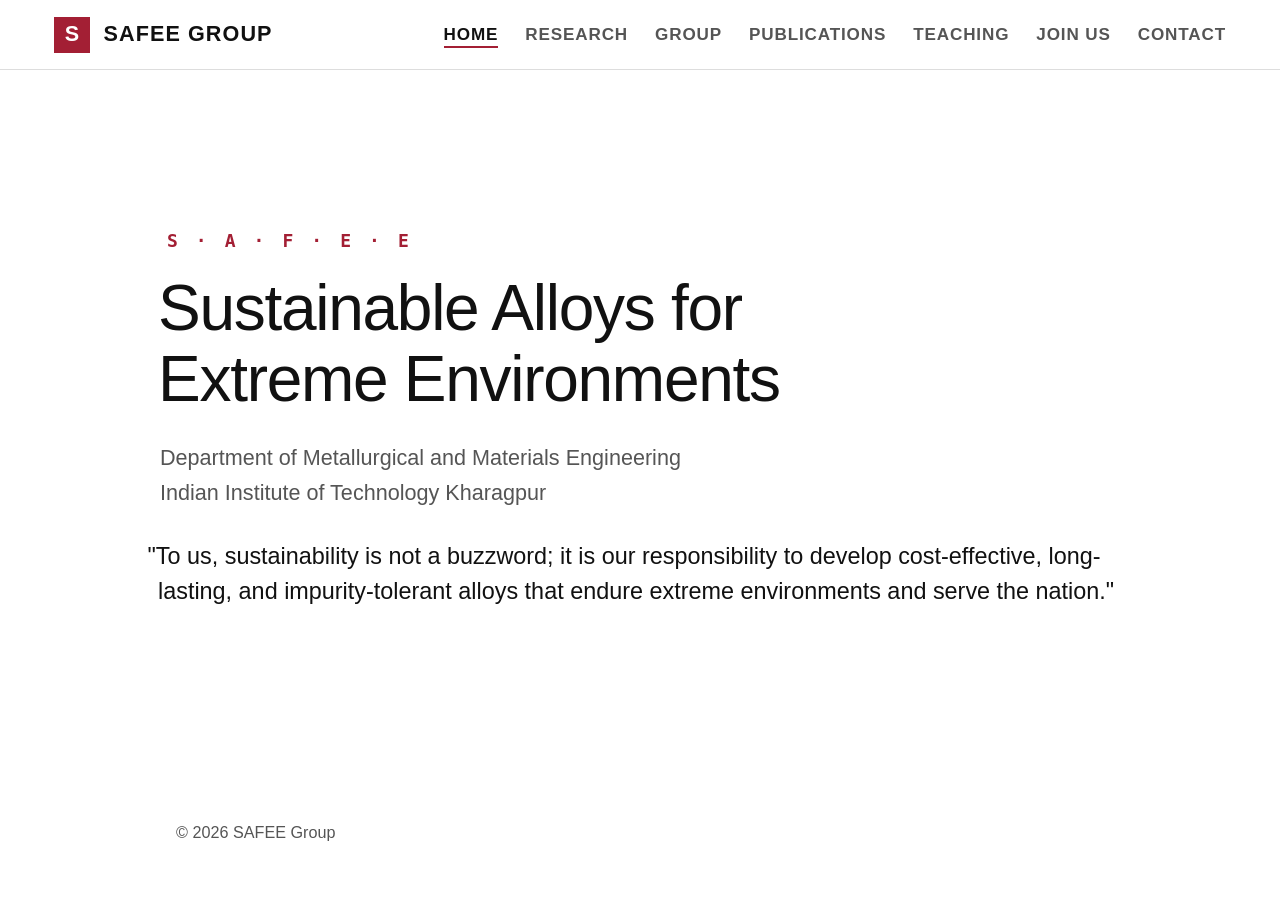
<file: index.html>
<!DOCTYPE html>
<html lang="en">
<head>
  <meta charset="UTF-8">
  <meta name="viewport" content="width=device-width, initial-scale=1.0">
  <meta http-equiv="X-UA-Compatible" content="IE=edge">
  <meta http-equiv="Content-Security-Policy" content="default-src 'self'; font-src 'self' https://fonts.gstatic.com; style-src 'self' https://fonts.googleapis.com 'unsafe-inline'; img-src 'self' data: *; script-src 'self' 'unsafe-inline';">
  <title>Home | SAFEE Group</title>
  <link rel="preconnect" href="https://fonts.googleapis.com">
  <link rel="preconnect" href="https://fonts.gstatic.com" crossorigin>
  <link href="https://fonts.googleapis.com/css2?family=Funnel+Sans:wght@300;400;500;600;700&family=DM+Mono:wght@400;500&display=swap" rel="stylesheet">
  <link rel="stylesheet" href="style.css">
</head>
<body class="page-index">

<nav>
  <a class="nav-brand" href="index.html">
    <div class="nav-logo">S</div>
    <div class="nav-brand-text">SAFEE Group</div>
  </a>
  <div style="display:flex; align-items:center;">
    <ul class="nav-links">
      <li><a href="index.html" class="active">Home</a></li>
      <li><a href="research.html">Research</a></li>
      <li><a href="group.html">Group</a></li>
      <li><a href="publications.html">Publications</a></li>
      <li><a href="teaching.html">Teaching</a></li>
      <li><a href="opportunities.html">Join Us</a></li>
      <li><a href="contact.html">Contact</a></li>
    </ul>
    <div class="menu-toggle" id="mobile-menu">
      <span class="bar"></span>
      <span class="bar"></span>
      <span class="bar"></span>
    </div>
  </div>
</nav>

<main>
  <div class="content-wrap hero-welcome">
    <div class="hero-acronym">S · A · F · E · E</div>
    <h1 class="hero-title">Sustainable Alloys for<br>Extreme Environments</h1>
    <p class="hero-subtitle">Department of Metallurgical and Materials Engineering <br> Indian Institute of Technology Kharagpur</p>

    <br/>
  
    <blockquote class="hero-quote">
      "To us, sustainability is not a buzzword; it is our responsibility to develop cost-effective, long-lasting, and impurity-tolerant alloys that endure extreme environments and serve the nation."
    </blockquote>
  </div>
</main>

<footer>
  <div>© 2026 SAFEE Group</div>
</footer>

<script src="script.js"></script>
</body>
</html>
</file>
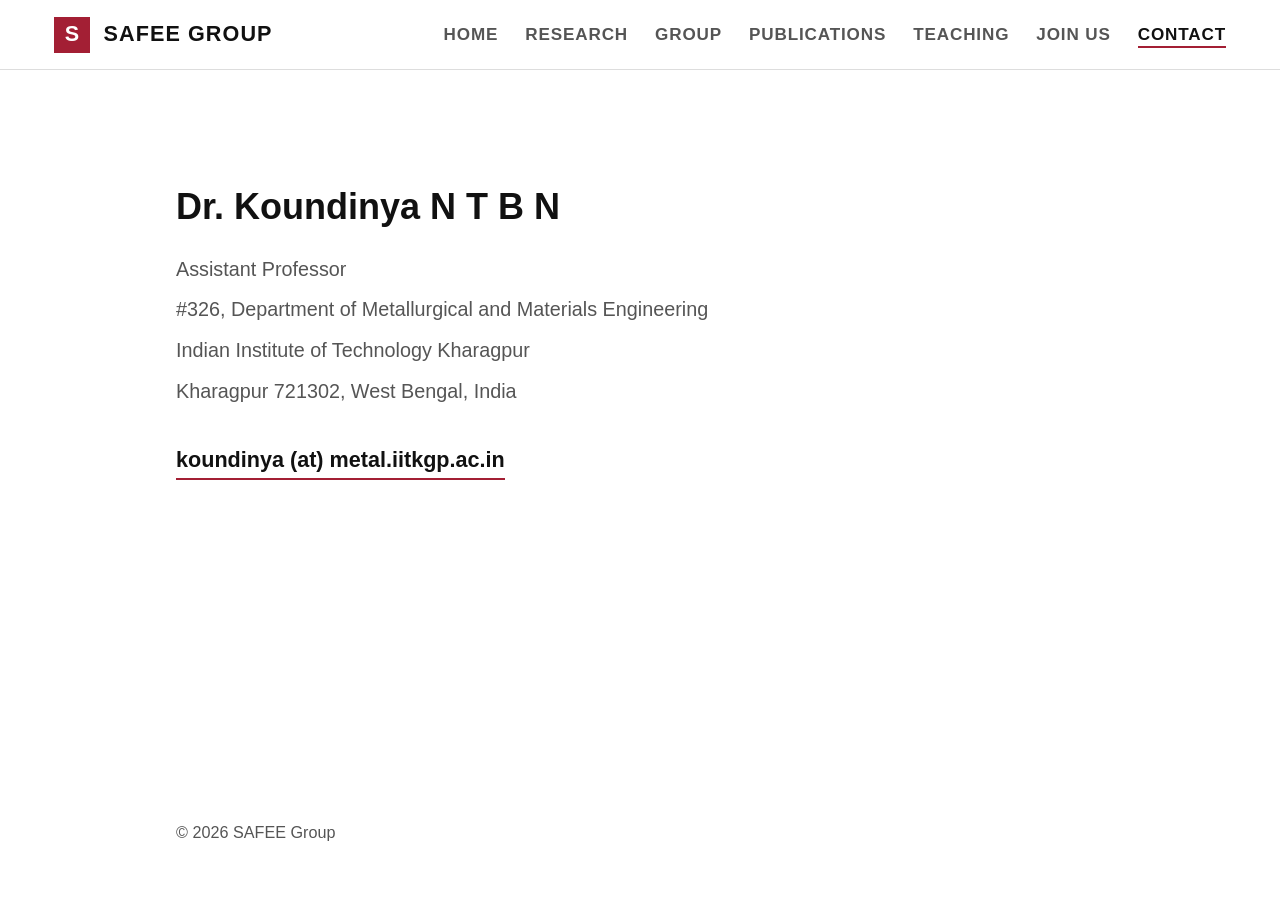
<file: contact.html>
<!DOCTYPE html>
<html lang="en">
<head>
  <meta charset="UTF-8">
  <meta name="viewport" content="width=device-width, initial-scale=1.0">
  <meta http-equiv="X-UA-Compatible" content="IE=edge">
  <meta http-equiv="Content-Security-Policy" content="default-src 'self'; font-src 'self' https://fonts.gstatic.com; style-src 'self' https://fonts.googleapis.com 'unsafe-inline'; img-src 'self' data: *; script-src 'self' 'unsafe-inline';">
  <title>Contact | SAFEE Group</title>
  <link rel="preconnect" href="https://fonts.googleapis.com">
  <link rel="preconnect" href="https://fonts.gstatic.com" crossorigin>
  <link href="https://fonts.googleapis.com/css2?family=Funnel+Sans:wght@300;400;500;600;700&family=DM+Mono:wght@400;500&display=swap" rel="stylesheet">
  <link rel="stylesheet" href="style.css">
</head>
<body>

<nav>
  <a class="nav-brand" href="index.html">
    <div class="nav-logo">S</div>
    <div class="nav-brand-text">SAFEE Group</div>
  </a>
  <div style="display:flex; align-items:center;">
    <ul class="nav-links">
      <li><a href="index.html">Home</a></li>
      <li><a href="research.html">Research</a></li>
      <li><a href="group.html">Group</a></li>
      <li><a href="publications.html">Publications</a></li>
      <li><a href="teaching.html">Teaching</a></li>
      <li><a href="opportunities.html">Join Us</a></li>
      <li><a href="contact.html" class="active">Contact</a></li>
    </ul>
    <div class="menu-toggle" id="mobile-menu">
      <span class="bar"></span>
      <span class="bar"></span>
      <span class="bar"></span>
    </div>
  </div>
</nav>

<main>
  <div class="content-wrap">
    <div class="contact-clean">
      <h2>Dr. Koundinya N T B N</h2>
      <p>Assistant Professor</p>
      <p>#326, Department of Metallurgical and Materials Engineering</p>
      <p>Indian Institute of Technology Kharagpur</p>
      <p>Kharagpur 721302, West Bengal, India</p>
      
      <a href="mailto:koundinya@metal.iitkgp.ac.in" class="email-highlight">koundinya (at) metal.iitkgp.ac.in</a>
    </div>
  </div>
</main>

<footer>
  <div>© 2026 SAFEE Group</div>
</footer>

<script src="script.js"></script>
</body>
</html>
</file>
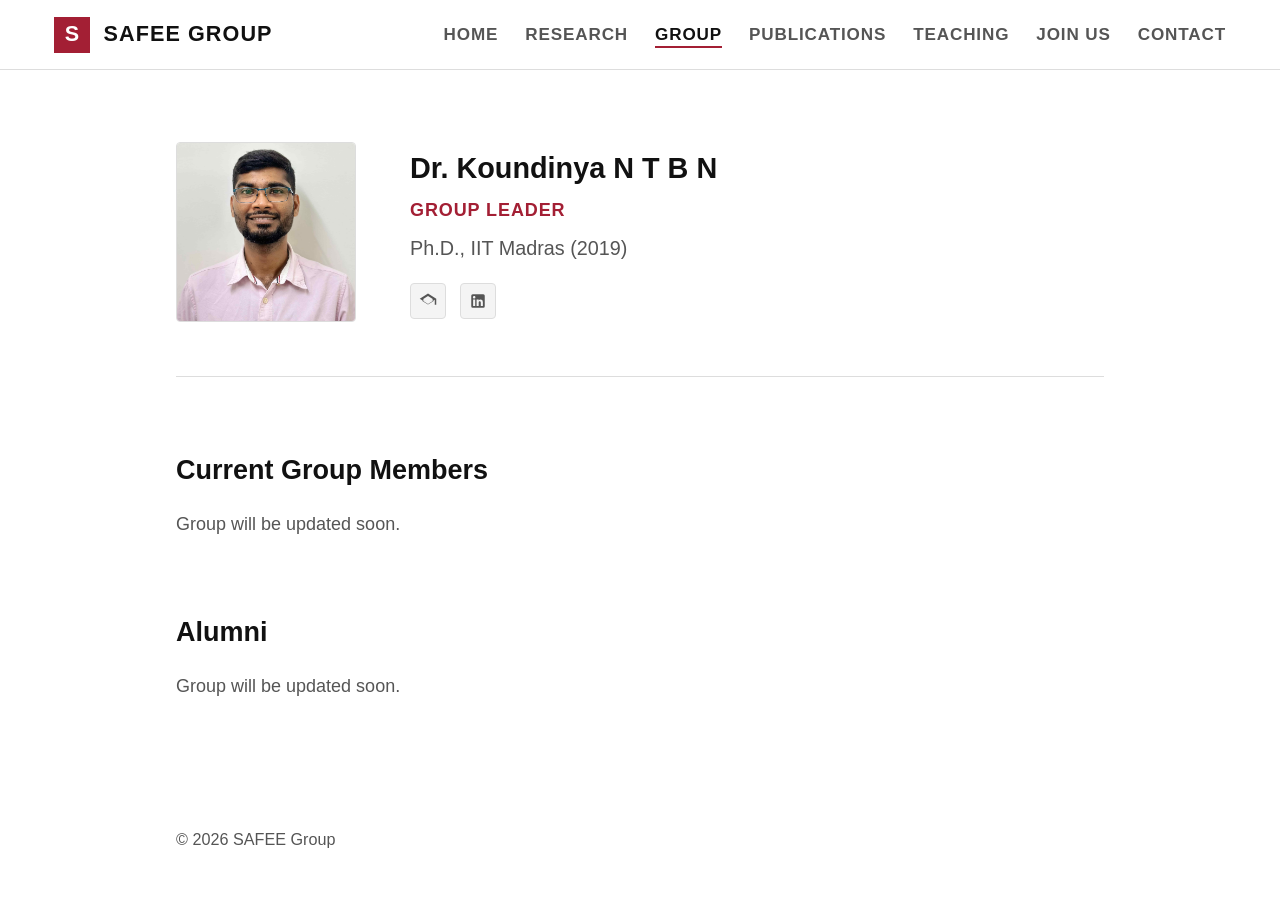
<file: group.html>
<!DOCTYPE html>
<html lang="en">
<head>
  <meta charset="UTF-8">
  <meta name="viewport" content="width=device-width, initial-scale=1.0">
  <meta http-equiv="X-UA-Compatible" content="IE=edge">
  <meta http-equiv="Content-Security-Policy" content="default-src 'self'; font-src 'self' https://fonts.gstatic.com; style-src 'self' https://fonts.googleapis.com 'unsafe-inline'; img-src 'self' data: *; script-src 'self' 'unsafe-inline';">
  <title>Group | SAFEE Group</title>
  <link rel="preconnect" href="https://fonts.googleapis.com">
  <link rel="preconnect" href="https://fonts.gstatic.com" crossorigin>
  <link href="https://fonts.googleapis.com/css2?family=Funnel+Sans:wght@300;400;500;600;700&family=DM+Mono:wght@400;500&display=swap" rel="stylesheet">
  <link rel="stylesheet" href="style.css">
</head>
<body>

<nav>
  <a class="nav-brand" href="index.html">
    <div class="nav-logo">S</div>
    <div class="nav-brand-text">SAFEE Group</div>
  </a>
  <div style="display:flex; align-items:center;">
    <ul class="nav-links">
      <li><a href="index.html">Home</a></li>
      <li><a href="research.html">Research</a></li>
      <li><a href="group.html" class="active">Group</a></li>
      <li><a href="publications.html">Publications</a></li>
      <li><a href="teaching.html">Teaching</a></li>
      <li><a href="opportunities.html">Join Us</a></li>
      <li><a href="contact.html">Contact</a></li>
    </ul>
    <div class="menu-toggle" id="mobile-menu">
      <span class="bar"></span>
      <span class="bar"></span>
      <span class="bar"></span>
    </div>
  </div>
</nav>

<main>
  <div class="content-wrap">
    <div class="group-container">
    
    <!-- PI Details -->
    <div class="group-card">
      <!-- <img src="koundi.jpeg" class="member-avatar" alt="Dr. Koundinya N T B N"> -->
      <img src="koundi.jpg" class="member-avatar" alt="Dr. Koundinya N T B N" loading="lazy" width="180" height="180" decoding="async">
      <div class="group-card-content">
        <h3>Dr. Koundinya N T B N</h3>
        <div class="role-sub">Group Leader</div>
        <p class="role-desc">Ph.D., IIT Madras (2019)</p>
        
        <div class="social-links">
          <a href="https://scholar.google.com/citations?user=3LdcUVcAAAAJ&hl=en" target="_blank" rel="noopener noreferrer" class="symbol-link" title="Google Scholar">
            <svg viewBox="0 0 24 24"><path d="M12 2L1 9l11 7 9-5.73V17h2V9L12 2zm0 14.82L4.44 12l2.33-1.48L12 13.82l5.23-3.3 2.33 1.48L12 16.82zM12 5.18L18.82 9.5 12 13.82 5.18 9.5 12 5.18z"/></svg>
          </a>
          <a href="https://www.linkedin.com/in/koundinya-n-t-b-n-60a692242/" target="_blank" rel="noopener noreferrer" class="symbol-link" title="LinkedIn">
            <svg viewBox="0 0 24 24"><path d="M19 3a2 2 0 0 1 2 2v14a2 2 0 0 1-2 2H5a2 2 0 0 1-2-2V5a2 2 0 0 1 2-2h14m-.5 15.5v-5.3a3.26 3.26 0 0 0-3.26-3.26c-.85 0-1.84.52-2.32 1.3v-1.11h-2.79v8.37h2.79v-4.93c0-.77.62-1.4 1.39-1.4a1.4 1.4 0 0 1 1.4 1.4v4.93h2.79M6.88 8.56a1.68 1.68 0 0 0 1.68-1.68c0-.93-.75-1.69-1.68-1.69a1.69 1.69 0 0 0-1.69 1.69c0 .93.76 1.68 1.69 1.68m1.39 9.94v-8.37H5.5v8.37h2.77z"/></svg>
          </a>
        </div>
      </div>
    </div>

    <!-- Current Group Members -->
    <div>
      <h3 class="group-section-title">Current Group Members</h3>
      <p class="group-section-desc">Group will be updated soon.</p>
    </div>

    <!-- Alumni -->
    <div>
      <h3 class="group-section-title">Alumni</h3>
      <p class="group-section-desc">Group will be updated soon.</p>
    </div>

  </div>
  </div>
</main>

<footer>
  <div>© 2026 SAFEE Group</div>
</footer>

<script src="script.js"></script>
</body>
</html>
</file>
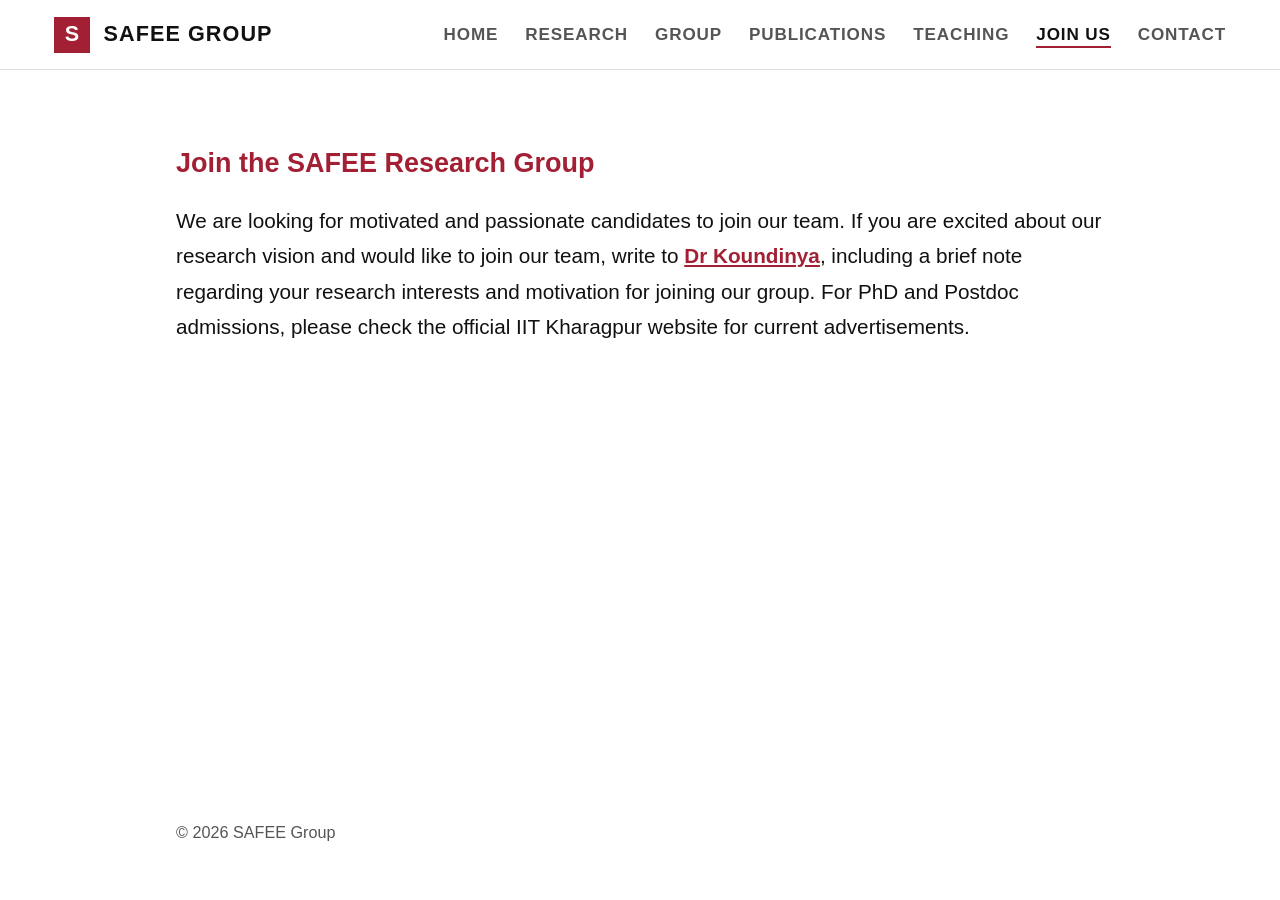
<file: opportunities.html>
<!DOCTYPE html>
<html lang="en">
<head>
  <meta charset="UTF-8">
  <meta name="viewport" content="width=device-width, initial-scale=1.0">
  <meta http-equiv="X-UA-Compatible" content="IE=edge">
  <meta http-equiv="Content-Security-Policy" content="default-src 'self'; font-src 'self' https://fonts.gstatic.com; style-src 'self' https://fonts.googleapis.com 'unsafe-inline'; img-src 'self' data: *; script-src 'self' 'unsafe-inline';">
  <title>Join Us | SAFEE Group</title>
  <link rel="preconnect" href="https://fonts.googleapis.com">
  <link rel="preconnect" href="https://fonts.gstatic.com" crossorigin>
  <link href="https://fonts.googleapis.com/css2?family=Funnel+Sans:wght@300;400;500;600;700&family=DM+Mono:wght@400;500&display=swap" rel="stylesheet">
  <link rel="stylesheet" href="style.css">
</head>
<body>

<nav>
  <a class="nav-brand" href="index.html">
    <div class="nav-logo">S</div>
    <div class="nav-brand-text">SAFEE Group</div>
  </a>
  <div style="display:flex; align-items:center;">
    <ul class="nav-links">
      <li><a href="index.html">Home</a></li>
      <li><a href="research.html">Research</a></li>
      <li><a href="group.html">Group</a></li>
      <li><a href="publications.html">Publications</a></li>
      <li><a href="teaching.html">Teaching</a></li>
      <li><a href="opportunities.html" class="active">Join Us</a></li>
      <li><a href="contact.html">Contact</a></li>
    </ul>
    <div class="menu-toggle" id="mobile-menu">
      <span class="bar"></span>
      <span class="bar"></span>
      <span class="bar"></span>
    </div>
  </div>
</nav>

<main>
  <div class="content-wrap">
    <h2 class="opportunities-heading">Join the SAFEE Research Group</h2>
    <p class="opportunities-text">
      We are looking for motivated and passionate candidates to join our team. If you are excited about our research vision and would like to join our team, write to <a href="mailto:koundinya@metal.iitkgp.ac.in">Dr Koundinya</a>, including a brief note regarding your research interests and motivation for joining our group. For PhD and Postdoc admissions, please check the official IIT Kharagpur website for current advertisements.
    </p>
  </div>
</main>

<footer>
  <div>© 2026 SAFEE Group</div>
</footer>

<script src="script.js"></script>
</body>
</html>
</file>
<file: style.css>
/* ─── TASAN-STYLE ACADEMIC 3-COLOR PALETTE ─── */
:root {
  --bg-main: #ffffff;
  --bg-alt: #f4f4f4;
  --text-primary: #111111;
  --text-secondary: #555555;
  --border-color: #dddddd;
  --accent-color: #a31f34; 
  --nav-bg: rgba(255, 255, 255, 0.98);
}

* { margin: 0; padding: 0; box-sizing: border-box; font-family: 'Funnel Sans', sans-serif; }

html { font-size: 18px; scroll-behavior: smooth; }

body {
  background: var(--bg-main);
  color: var(--text-primary);
  line-height: 1.6;
  overflow-x: hidden;
  display: flex;
  flex-direction: column;
  min-height: 100vh;
}

a { color: var(--accent-color); text-decoration: none; font-weight: 500; transition: color 0.2s; }
a:hover { color: var(--text-primary); text-decoration: underline; }

/* ─── NAVIGATION ─── */
nav {
  position: fixed; top: 0; left: 0; right: 0; z-index: 1000;
  background: var(--nav-bg);
  border-bottom: 1px solid var(--border-color);
  display: flex; align-items: center; justify-content: space-between;
  padding: 0 3rem; height: 70px;
}

.nav-brand { display: flex; align-items: center; gap: 0.75rem; cursor: pointer; z-index: 1001; }
.nav-logo {
  width: 36px; height: 36px;
  background: var(--accent-color);
  display: flex; align-items: center; justify-content: center;
  font-weight: 700; color: #fff; font-size: 1.2rem;
}
.nav-brand-text { font-size: 1.2rem; font-weight: 700; color: var(--text-primary); text-transform: uppercase; letter-spacing: 0.05em; }

.nav-links { display: flex; align-items: center; gap: 1.5rem; list-style: none; transition: transform 0.3s ease, opacity 0.3s ease; }
.nav-links a {
  color: var(--text-secondary);
  font-size: 0.95rem; font-weight: 600; text-transform: uppercase; letter-spacing: 0.05em;
  position: relative; padding-bottom: 0.2rem;
}
.nav-links a::after {
  content: ''; position: absolute; left: 0; bottom: 0; width: 0; height: 2px; background: var(--accent-color); transition: width 0.2s;
}
.nav-links a:hover::after, .nav-links a.active::after { width: 100%; }
.nav-links a:hover, .nav-links a.active { color: var(--text-primary); text-decoration: none; }

/* Hamburger Menu Toggle (Hidden by default) */
.menu-toggle {
  display: none;
  flex-direction: column;
  justify-content: space-between;
  width: 30px;
  height: 21px;
  cursor: pointer;
  z-index: 1001;
  margin-left: 1rem;
}
.menu-toggle .bar {
  height: 3px;
  width: 100%;
  background-color: var(--text-primary);
  border-radius: 3px;
  transition: all 0.3s ease-in-out;
}

/* ─── PAGE LAYOUT ─── */
main { flex: 1; padding-top: 70px; animation: fadeIn 0.4s ease forwards; }
.content-wrap { max-width: 1000px; margin: 0 auto; padding: 4rem 2rem; }

/* ─── HERO VIEW ─── */
.hero-welcome { padding: 8rem 1rem 6rem; text-align: left; border-bottom: 1px solid var(--border-color); }
.hero-title { font-size: clamp(2.5rem, 5vw, 4rem); color: var(--text-primary); margin-bottom: 1.5rem; font-weight: 300; line-height: 1.1; letter-spacing: -0.02em; }
.hero-acronym { font-family: 'DM Mono', monospace; font-size: 1rem; color: var(--accent-color); margin-bottom: 1rem; letter-spacing: 0.2em; font-weight: 600; margin-left: 0.50rem;}
.hero-subtitle { font-size: 1.2rem; color: var(--text-secondary); font-weight: 400; max-width: 600px; margin-left: 2px;}

/* ─── INDEX SPECIFIC OVERRIDES ─── */
.page-index { display: flex; flex-direction: column; height: 100vh; min-height: 100vh; overflow: hidden; }
.page-index main { flex: 1; min-height: auto; display: flex; align-items: center; padding-top: 70px; }
.page-index .hero-welcome { padding: 2rem 1rem; border-bottom: none; }
.hero-quote { margin-bottom: 0; font-size: 1.3rem; line-height: 1.5; font-weight: 300; color: var(--text-primary); text-indent: -0.45em; }

/* ─── RESEARCH VIEW ─── */
.vision-block { margin-bottom: 2rem; padding-bottom: 2rem; border-bottom: 1px solid var(--border-color); }
.vision-text { font-size: 1.15rem; line-height: 1.7; font-weight: 400; color: var(--text-primary); }
.vision-text strong { color: var(--accent-color); font-weight: 600; }
.interests-block { margin-bottom: 4rem; padding-bottom: 2rem; border-bottom: 1px solid var(--border-color); }
.interests-block.no-border { border-bottom: none; padding-bottom: 0; margin-bottom: 2rem; }
.interests-title { font-size: 1rem; font-weight: 700; text-transform: uppercase; color: var(--accent-color); margin-bottom: 1rem; letter-spacing: 0.1em; }
.chip-group { display: flex; flex-wrap: wrap; gap: 0.75rem; margin-top: 1rem; }
.chip { padding: 0.5rem 1rem; font-weight: 500; font-size: 0.95rem; background: var(--bg-alt); border-radius: 4px; border: 1px solid var(--border-color); color: var(--text-primary); }
.research-grid-item { display: grid; grid-template-columns: 300px 1fr; gap: 3rem; margin-bottom: 4rem; align-items: start; }
.research-grid-item img { width: 100%; height: 220px; object-fit: cover; border: 1px solid var(--border-color); filter: grayscale(20%); }
.research-item-body h3 { font-size: 1.5rem; margin-bottom: 0.75rem; color: var(--text-primary); font-weight: 600; }
.research-item-body p { font-size: 1rem; color: var(--text-secondary); margin-bottom: 1rem; }

/* ─── GROUP VIEW ─── */
.group-container { display: flex; flex-direction: column; gap: 4rem; }
.group-card { display: grid; grid-template-columns: 180px 1fr; gap: 3rem; align-items: center; padding-bottom: 3rem; border-bottom: 1px solid var(--border-color); }
.member-avatar { width: 180px; height: 180px; object-fit: cover; border-radius: 4px; border: 1px solid var(--border-color); transition: filter 0.3s; }
.group-card-content h3 { font-size: 1.6rem; color: var(--text-primary); margin-bottom: 0.25rem; font-weight: 600; }
.role-sub { font-size: 1rem; color: var(--accent-color); font-weight: 700; text-transform: uppercase; letter-spacing: 0.05em; margin-bottom: 0.5rem; }
.role-desc { font-size: 1.1rem; color: var(--text-secondary); margin-bottom: 1rem; }
.social-links { display: flex; gap: 0.75rem; }
.symbol-link { display: inline-flex; align-items: center; justify-content: center; width: 36px; height: 36px; border: 1px solid var(--border-color); background: var(--bg-alt); border-radius: 4px; color: var(--text-secondary); transition: all 0.2s ease; }
.symbol-link:hover { background: var(--accent-color); border-color: var(--accent-color); color: #ffffff; }
.symbol-link svg { width: 18px; height: 18px; fill: currentColor; }
.group-section-title { font-size: 1.5rem; margin-bottom: 1rem; color: var(--text-primary); font-weight: 600; }
.group-section-desc { color: var(--text-secondary); }

/* ─── PUBLICATIONS VIEW ─── */
.tab-container { display: flex; flex-wrap: wrap; gap: 1rem; margin-bottom: 2rem; border-bottom: 1px solid var(--border-color); }
.tab-btn { background: none; border: none; padding: 0.5rem 1rem; font-size: 1rem; font-weight: 600; color: var(--text-secondary); cursor: pointer; border-bottom: 2px solid transparent; transition: all 0.2s; }
.tab-btn.active { color: var(--accent-color); border-bottom: 2px solid var(--accent-color); }
.tab-btn:hover { color: var(--text-primary); }
.tab-content { display: none; }
.tab-content.active { display: block; animation: fadeIn 0.3s ease; }
.pub-row { padding: 1.5rem 0; border-bottom: 1px solid var(--border-color); }
.pub-row:last-child { border-bottom: none; }
.pub-title { font-size: 1.1rem; font-weight: 600; color: var(--text-primary); margin-bottom: 0.5rem; line-height: 1.4; }
.pub-authors { font-size: 1rem; color: var(--text-secondary); margin-bottom: 0.25rem; }
.pub-journal { font-style: italic; font-size: 0.95rem; color: var(--text-primary); font-weight: 400; }
.pub-doi { margin-top: 0.25rem; }
.pub-doi span, .pub-doi a { font-family: 'DM Mono', monospace; font-size: 0.85rem; word-break: break-all; /* Fix long DOIs breaking layout */ }
.pub-doi a { text-decoration: underline; }

/* ─── CONTACT / OPPORTUNITIES VIEW ─── */
.contact-clean { padding: 2rem 0; text-align: left; }
.contact-clean h2 { font-size: 2rem; margin-bottom: 1rem; color: var(--text-primary); font-weight: 600; }
.contact-clean p { font-size: 1.1rem; color: var(--text-secondary); margin-bottom: 0.5rem; }
.email-highlight { font-size: clamp(1rem, 4vw, 1.2rem); color: var(--text-primary); font-weight: 600; margin-top: 1.5rem; display: inline-block; border-bottom: 2px solid var(--accent-color); word-break: break-all; }
.opportunities-heading { color: var(--accent-color); margin-bottom: 1rem; }
.opportunities-text { font-size: 1.15rem; line-height: 1.7; color: var(--text-primary); }
.opportunities-text a { color: var(--accent-color); font-weight: 600; text-decoration: underline; }

/* ─── TEACHING ─── */
.unified-bullet-list { list-style-type: disc; padding-left: 1.5rem; margin-top: 1rem; }
.unified-bullet-list li { font-size: 1rem; color: var(--text-secondary); margin-bottom: 0.5rem; }

/* ─── FOOTER ─── */
footer { padding: 3rem 2rem; text-align: left; max-width: 1000px; margin: 0 auto; font-size: 0.9rem; color: var(--text-secondary); display: flex; justify-content: space-between; align-items: center; width: 100%; }

@keyframes fadeIn { from { opacity: 0; transform: translateY(5px); } to { opacity: 1; transform: translateY(0); } }

/* ─── RESPONSIVE MEDIA QUERIES ─── */
@media (max-width: 900px) {
  nav { padding: 0 1.5rem; }
  
  /* Mobile Navigation Styles */
  .menu-toggle { display: flex; }
  
  .nav-links {
    position: absolute;
    top: 70px; /* Height of the nav bar */
    left: 0;
    right: 0;
    background-color: var(--nav-bg);
    flex-direction: column;
    padding: 2rem;
    gap: 1.5rem;
    border-bottom: 1px solid var(--border-color);
    box-shadow: 0 10px 15px -3px rgba(0, 0, 0, 0.05);
    
    /* Animation hidden state */
    transform: translateY(-150%);
    opacity: 0;
    pointer-events: none;
  }

  .nav-links.active-menu {
    transform: translateY(0);
    opacity: 1;
    pointer-events: all;
  }

  /* Hamburger Menu Animation to 'X' */
  .menu-toggle.is-active .bar:nth-child(1) { transform: translateY(9px) rotate(45deg); }
  .menu-toggle.is-active .bar:nth-child(2) { opacity: 0; }
  .menu-toggle.is-active .bar:nth-child(3) { transform: translateY(-9px) rotate(-45deg); }

  /* Page Content Adjustments */
  .research-grid-item, .group-card { grid-template-columns: 1fr; gap: 1.5rem; }
  .research-grid-item img { height: auto; aspect-ratio: 16/9; }
  .member-avatar { height: auto; aspect-ratio: 1/1; max-width: 200px; margin: 0 auto; }
  .group-card-content { text-align: center; }
  .social-links { justify-content: center; }
  
  .content-wrap { padding: 3rem 1.5rem; }
  footer { flex-direction: column; text-align: center; gap: 1rem; }
  
  .tab-container { flex-direction: column; gap: 0; }
  .tab-btn { text-align: left; border-bottom: none; border-left: 2px solid transparent; padding: 0.75rem 1rem; }
  .tab-btn.active { border-bottom: none; border-left: 2px solid var(--accent-color); }
  
  /* Index Page Scrolling Fix */
  .page-index { height: auto; min-height: 100vh; overflow: visible; }
}

@media (max-width: 480px) {
  .hero-title { font-size: 2.2rem; }
  .nav-brand-text { display: none; } /* Show only 'S' logo on very small screens */
  .content-wrap { padding: 2rem 1rem; }
  .member-avatar { max-width: 150px; }
}
</file>
